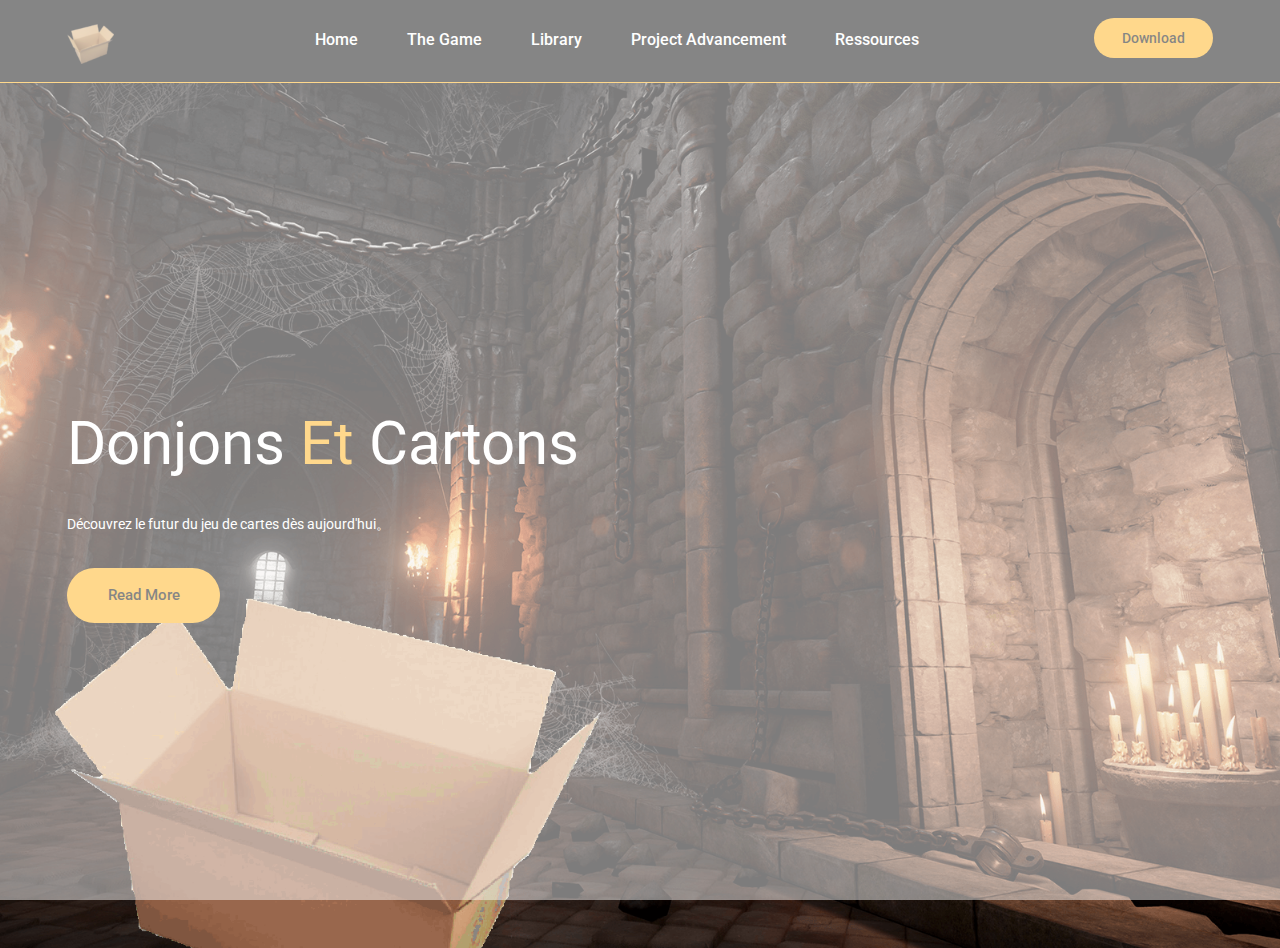
<file: index.html>
<!DOCTYPE html>
<html lang="zxx">
<head>
	<title>Donjons et Cartons</title>
	<meta charset="UTF-8">
	<meta name="description" content="Donjons et Cartons Website">
	<meta name="keywords" content="Projet S2, D&J, html">
	<meta name="viewport" content="width=device-width, initial-scale=1.0">
	<!-- Favicon -->   

	<!-- Google Fonts -->
	<link href="https://fonts.googleapis.com/css?family=Roboto:400,400i,500,500i,700,700i" rel="stylesheet">

	<!-- Stylesheets -->
	<link rel="stylesheet" href="css/bootstrap.min.css"/>
	<link rel="stylesheet" href="css/font-awesome.min.css"/>
	<link rel="stylesheet" href="css/owl.carousel.css"/>
	<link rel="stylesheet" href="css/style.css"/>
	<link rel="stylesheet" href="css/animate.css"/>


	<!--[if lt IE 9]>
	  <script src="https://oss.maxcdn.com/html5shiv/3.7.2/html5shiv.min.js"></script>
	  <script src="https://oss.maxcdn.com/respond/1.4.2/respond.min.js"></script>
	<![endif]-->

</head>
<body>
	<!-- Page Preloder -->
	<div id="preloder">
		<div class="loader"></div>
	</div>

	<!-- Header section -->
	<header class="header-section">
		<div class="container">
			<!-- logo -->
			<a class="site-logo" href="index.html">
				<img src="img/logo.png" alt="">
			</a>
			<div class="user-panel">
				<a href="#">Download</a>
			</div>
			<!-- responsive -->
			<div class="nav-switch">
				<i class="fa fa-bars"></i>
			</div>
			<!-- site menu -->
			<nav class="main-menu">
				<ul>
					<li><a href="index.html">Home</a></li>
					<li><a href="game.html">The Game</a></li>
					<li><a href="library.html">Library</a></li>
					<li><a href="advancement.html">Project Advancement</a></li>
					<li><a href="ressources.html">Ressources</a></li>
				</ul>
			</nav>
		</div>
	</header>
	<!-- Header section end -->


	<!-- Hero section -->
	<section class="hero-section">
		<div class="hero-slider owl-carousel">
			<div class="hs-item set-bg" data-setbg="img/mdr.png">
				<div class="hs-text">
					<div class="container">
						<h2>Donjons <span>Et</span> Cartons</h2>
						<p>Découvrez le futur du jeu de cartes dès aujourd'hui。</p>
						<a href="game.html" class="site-btn">Read More</a>
					</div>
				</div>
			</div>
		</div>
	</section>
	<!-- Hero section end -->




	<!--====== Javascripts & Jquery ======-->
	<script src="js/jquery-3.2.1.min.js"></script>
	<script src="js/bootstrap.min.js"></script>
	<script src="js/owl.carousel.min.js"></script>
	<script src="js/jquery.marquee.min.js"></script>
	<script src="js/main.js"></script>
    </body>
</html>
</file>
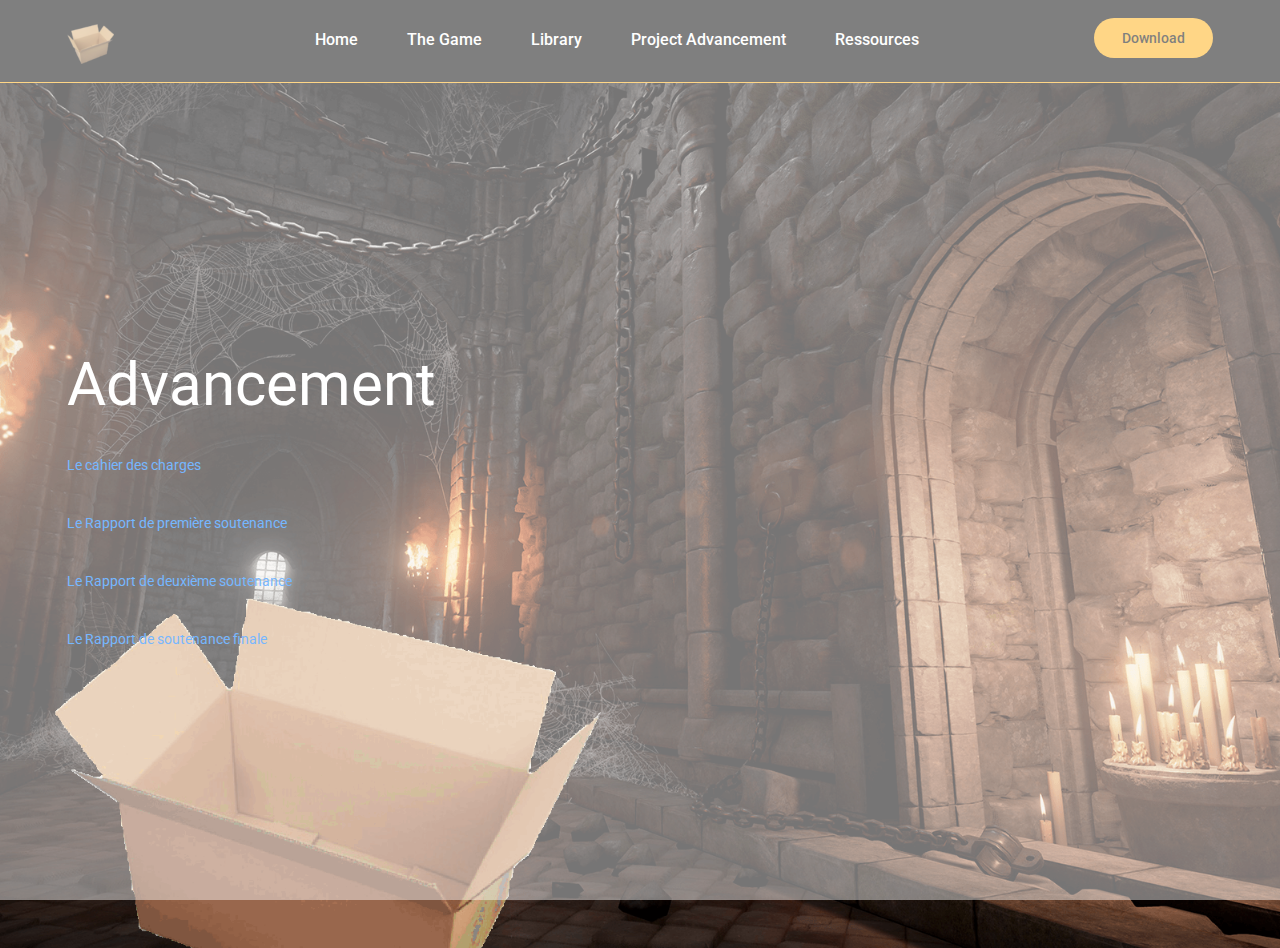
<file: advancement.html>
<!DOCTYPE html>
<html lang="zxx">
<head>
	<title>Donjons et Cartons</title>
	<meta charset="UTF-8">
	<meta name="description" content="Donjons et Cartons Website">
	<meta name="keywords" content="Projet S2, D&J, html">
	<meta name="viewport" content="width=device-width, initial-scale=1.0">
	<!-- Favicon -->   

	<!-- Google Fonts -->
	<link href="https://fonts.googleapis.com/css?family=Roboto:400,400i,500,500i,700,700i" rel="stylesheet">

	<!-- Stylesheets -->
	<link rel="stylesheet" href="css/bootstrap.min.css"/>
	<link rel="stylesheet" href="css/font-awesome.min.css"/>
	<link rel="stylesheet" href="css/owl.carousel.css"/>
	<link rel="stylesheet" href="css/style.css"/>
	<link rel="stylesheet" href="css/animate.css"/>


	<!--[if lt IE 9]>
	  <script src="https://oss.maxcdn.com/html5shiv/3.7.2/html5shiv.min.js"></script>
	  <script src="https://oss.maxcdn.com/respond/1.4.2/respond.min.js"></script>
	<![endif]-->

</head>
<body>
	<!-- Page Preloder -->
	<div id="preloder">
		<div class="loader"></div>
	</div>

	<!-- Header section -->
	<header class="header-section">
		<div class="container">
			<!-- logo -->
			<a class="site-logo" href="index.html">
				<img src="img/logo.png" alt="">
			</a>
			<div class="user-panel">
				<a href="#">Download</a>
			</div>
			<!-- responsive -->
			<div class="nav-switch">
				<i class="fa fa-bars"></i>
			</div>
			<!-- site menu -->
			<nav class="main-menu">
				<ul>
					<li><a href="index.html">Home</a></li>
					<li><a href="game.html">The Game</a></li>
					<li><a href="library.html">Library</a></li>
					<li><a href="advancement.html">Project Advancement</a></li>
					<li><a href="ressources.html">Ressources</a></li>
				</ul>
			</nav>
		</div>
	</header>
	<!-- Header section end -->


	<!-- Hero section -->
	<section class="hero-section">
		<div class="hero-slider owl-carousel">
			<div class="hs-item set-bg" data-setbg="img/mdr.png">
				<div class="hs-text">
					<div class="container">
						<h2>Advancement</h2>
						<p><a href = "pdf/Cahier_des_charges.pdf" download= "Cahier des Charges.pdf" > Le cahier des charges</p>
						<p><a href = "pdf/Rapport_de_soutenance_1.pdf" download= "Rapport de soutenance 1.pdf" > Le Rapport de première soutenance</p>
						<p><a href = "pdf/Rapport_de_soutenance_2.pdf" download= "Rapport de soutenance 2.pdf" > Le Rapport de deuxième soutenance</p>
						<p><a href = "pdf/Rapport_de_soutenance_3.pdf" download= "Rapport de soutenance 3.pdf" > Le Rapport de soutenance finale</p>
					</div>
				</div>
			</div>
		</div>
	</section>
	<!-- Hero section end -->




	<!--====== Javascripts & Jquery ======-->
	<script src="js/jquery-3.2.1.min.js"></script>
	<script src="js/bootstrap.min.js"></script>
	<script src="js/owl.carousel.min.js"></script>
	<script src="js/jquery.marquee.min.js"></script>
	<script src="js/main.js"></script>
    </body>
</html>
</file>
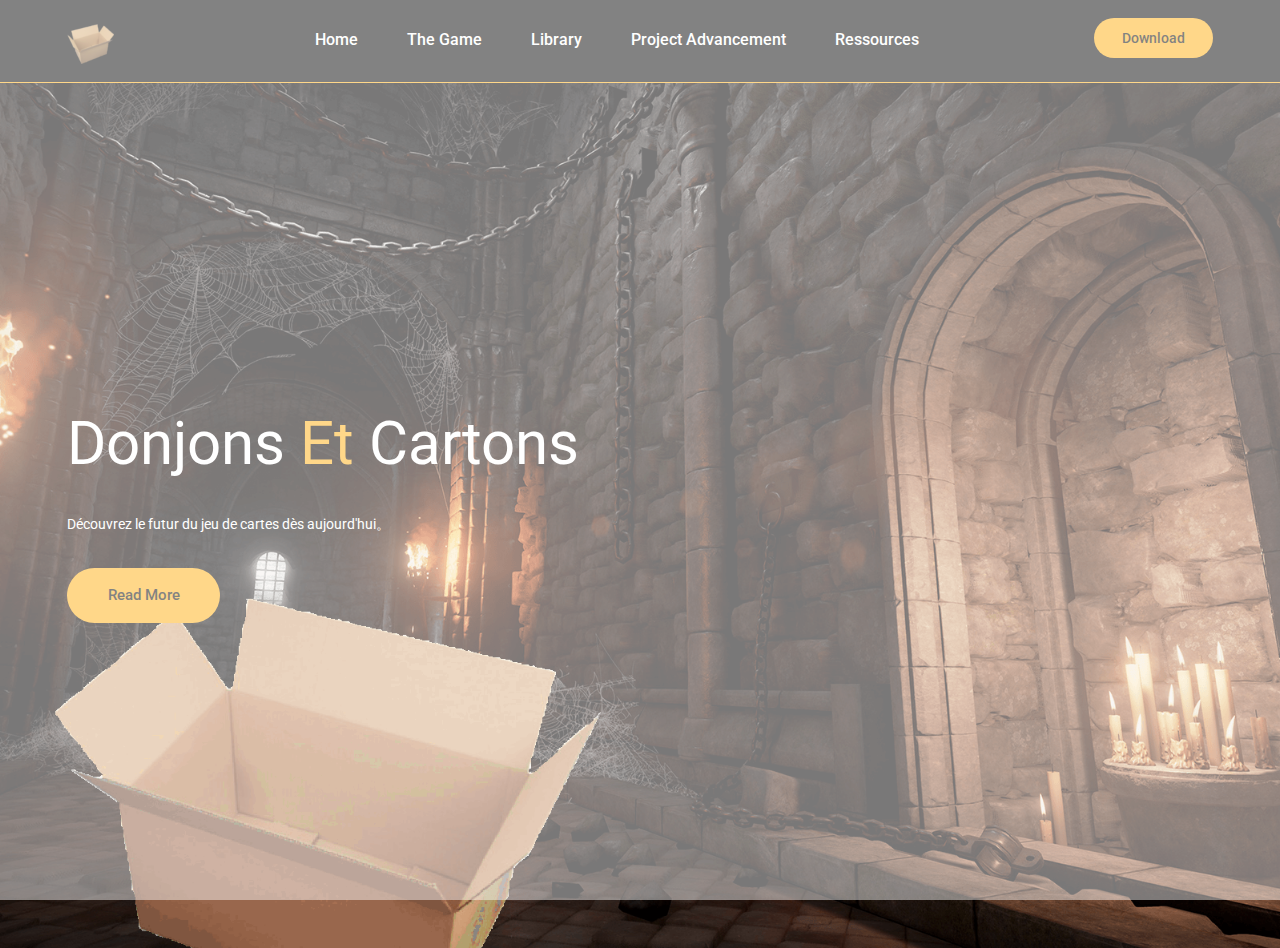
<file: download.html>
<!DOCTYPE html>
<html lang="zxx">
<head>
	<title>Donjons et Cartons</title>
	<meta charset="UTF-8">
	<meta name="description" content="Donjons et Cartons Website">
	<meta name="keywords" content="Projet S2, D&J, html">
	<meta name="viewport" content="width=device-width, initial-scale=1.0">
	<!-- Favicon -->   

	<!-- Google Fonts -->
	<link href="https://fonts.googleapis.com/css?family=Roboto:400,400i,500,500i,700,700i" rel="stylesheet">

	<!-- Stylesheets -->
	<link rel="stylesheet" href="css/bootstrap.min.css"/>
	<link rel="stylesheet" href="css/font-awesome.min.css"/>
	<link rel="stylesheet" href="css/owl.carousel.css"/>
	<link rel="stylesheet" href="css/style.css"/>
	<link rel="stylesheet" href="css/animate.css"/>


	<!--[if lt IE 9]>
	  <script src="https://oss.maxcdn.com/html5shiv/3.7.2/html5shiv.min.js"></script>
	  <script src="https://oss.maxcdn.com/respond/1.4.2/respond.min.js"></script>
	<![endif]-->

</head>
<body>
	<!-- Page Preloder -->
	<div id="preloder">
		<div class="loader"></div>
	</div>

	<!-- Header section -->
	<header class="header-section">
		<div class="container">
			<!-- logo -->
			<a class="site-logo" href="index.html">
				<img src="img/logo.png" alt="">
			</a>
			<div class="user-panel">
				<a href="#">Download</a>
			</div>
			<!-- responsive -->
			<div class="nav-switch">
				<i class="fa fa-bars"></i>
			</div>
			<!-- site menu -->
			<nav class="main-menu">
				<ul>
					<li><a href="index.html">Home</a></li>
					<li><a href="game.html">The Game</a></li>
					<li><a href="library.html">Library</a></li>
					<li><a href="advancement.html">Project Advancement</a></li>
					<li><a href="ressources.html">Ressources</a></li>
				</ul>
			</nav>
		</div>
	</header>
	<!-- Header section end -->


	<!-- Hero section -->
	<section class="hero-section">
		<div class="hero-slider owl-carousel">
			<div class="hs-item set-bg" data-setbg="img/mdr.png">
				<div class="hs-text">
					<div class="container">
						<h2>Donjons <span>Et</span> Cartons</h2>
						<p>Découvrez le futur du jeu de cartes dès aujourd'hui。</p>
						<a href="#" class="site-btn">Read More</a>
					</div>
				</div>
			</div>
		</div>
	</section>
	<!-- Hero section end -->




	<!--====== Javascripts & Jquery ======-->
	<script src="js/jquery-3.2.1.min.js"></script>
	<script src="js/bootstrap.min.js"></script>
	<script src="js/owl.carousel.min.js"></script>
	<script src="js/jquery.marquee.min.js"></script>
	<script src="js/main.js"></script>
    </body>
</html>
</file>
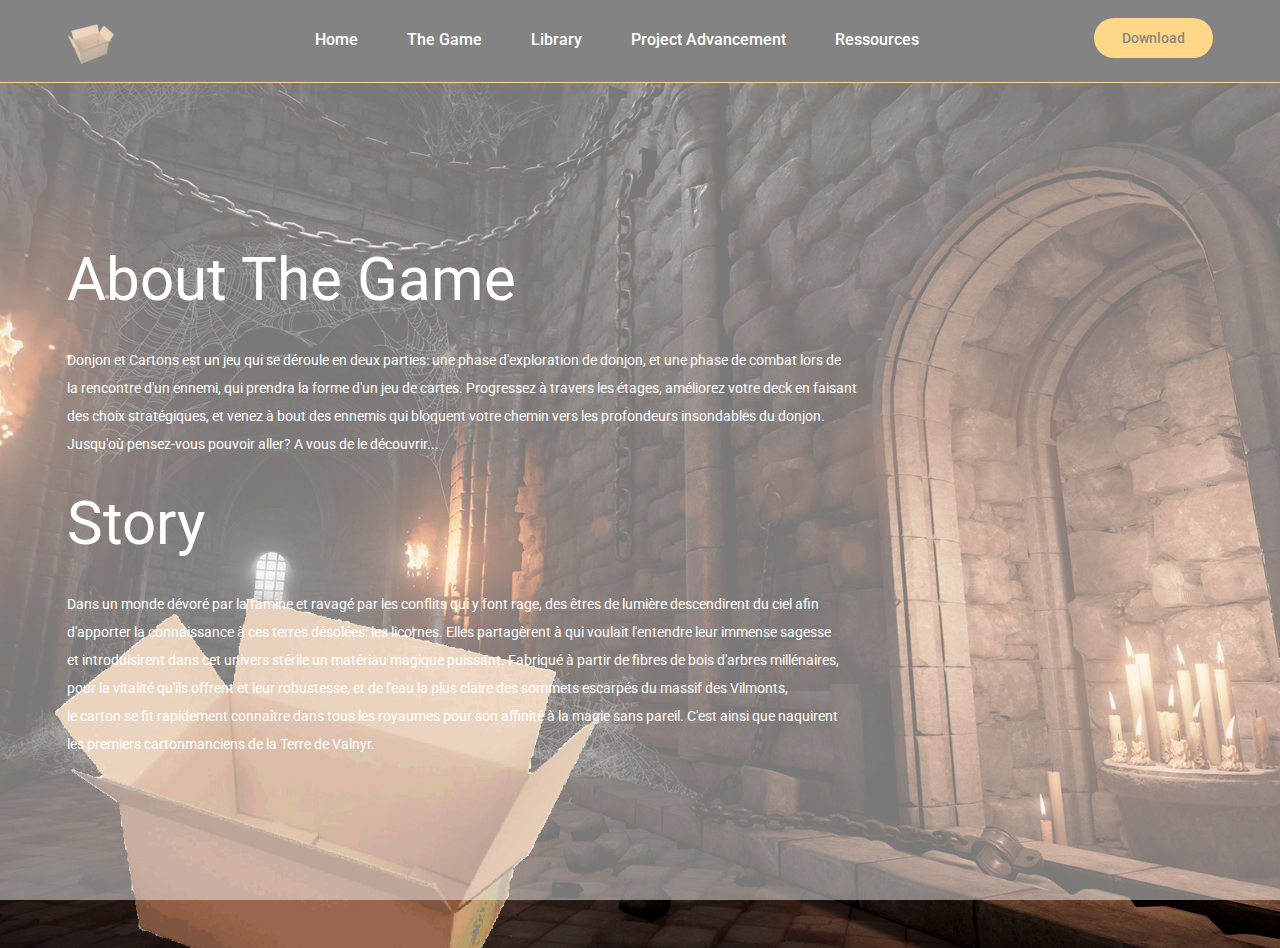
<file: game.html>
<!DOCTYPE html>
<html lang="zxx">
<head>
	<title>Donjons et Cartons</title>
	<meta charset="UTF-8">
	<meta name="description" content="Donjons et Cartons Website">
	<meta name="keywords" content="Projet S2, D&J, html">
	<meta name="viewport" content="width=device-width, initial-scale=1.0">
	<!-- Favicon -->   

	<!-- Google Fonts -->
	<link href="https://fonts.googleapis.com/css?family=Roboto:400,400i,500,500i,700,700i" rel="stylesheet">

	<!-- Stylesheets -->
	<link rel="stylesheet" href="css/bootstrap.min.css"/>
	<link rel="stylesheet" href="css/font-awesome.min.css"/>
	<link rel="stylesheet" href="css/owl.carousel.css"/>
	<link rel="stylesheet" href="css/style.css"/>
	<link rel="stylesheet" href="css/animate.css"/>


	<!--[if lt IE 9]>
	  <script src="https://oss.maxcdn.com/html5shiv/3.7.2/html5shiv.min.js"></script>
	  <script src="https://oss.maxcdn.com/respond/1.4.2/respond.min.js"></script>
	<![endif]-->

</head>
<body>
	<!-- Page Preloder -->
	<div id="preloder">
		<div class="loader"></div>
	</div>

	<!-- Header section -->
	<header class="header-section">
		<div class="container">
			<!-- logo -->
			<a class="site-logo" href="index.html">
				<img src="img/logo.png" alt="">
			</a>
			<div class="user-panel">
				<a href="#">Download</a>
			</div>
			<!-- responsive -->
			<div class="nav-switch">
				<i class="fa fa-bars"></i>
			</div>
			<!-- site menu -->
			<nav class="main-menu">
				<ul>
					<li><a href="index.html">Home</a></li>
					<li><a href="game.html">The Game</a></li>
					<li><a href="library.html">Library</a></li>
					<li><a href="advancement.html">Project Advancement</a></li>
					<li><a href="ressources.html">Ressources</a></li>
				</ul>
			</nav>
		</div>
	</header>
	<!-- Header section end -->


	<!-- Hero section -->
	<section class="hero-section">
		<div class="hero-slider owl-carousel">
			<div class="hs-item set-bg" data-setbg="img/mdr.png">
				<div class="hs-text">
					<div class="container">
						<h2>About The Game</h2>
						<p>Donjon et Cartons est un jeu qui se déroule en deux parties: une phase d'exploration de donjon, et une phase de combat lors de <br>
						la rencontre d'un ennemi, qui prendra la forme d'un jeu de cartes. Progressez à travers les étages, améliorez votre deck en faisant <br>
						des choix stratégiques, et venez à bout des ennemis qui bloquent votre chemin vers les profondeurs insondables du donjon.<br>
						Jusqu'où pensez-vous pouvoir aller? A vous de le découvrir...</p>
						<h2> Story </h2>
						<p>Dans un monde dévoré par la famine et ravagé par les conflits qui y font rage, des êtres de lumière descendirent du ciel afin <br>
						d'apporter la connaissance à ces terres désolées: les licornes. Elles partagèrent à qui voulait l'entendre leur immense sagesse <br>
						et introduisirent dans cet univers stérile un matériau magique puissant. Fabriqué à partir de fibres de bois d'arbres millénaires,<br>
						pour la vitalité qu'ils offrent et leur robustesse, et de l'eau la plus claire des sommets escarpés du massif des Vilmonts, <br>
						le carton se fit rapidement connaître dans tous les royaumes pour son affinité à la magie sans pareil. C'est ainsi que naquirent <br>
						les premiers cartonmanciens de la Terre de Valnyr.</p>
					</div>
				</div>
			</div>
		</div>
	</section>
	<!-- Hero section end -->




	<!--====== Javascripts & Jquery ======-->
	<script src="js/jquery-3.2.1.min.js"></script>
	<script src="js/bootstrap.min.js"></script>
	<script src="js/owl.carousel.min.js"></script>
	<script src="js/jquery.marquee.min.js"></script>
	<script src="js/main.js"></script>
    </body>
</html>
</file>
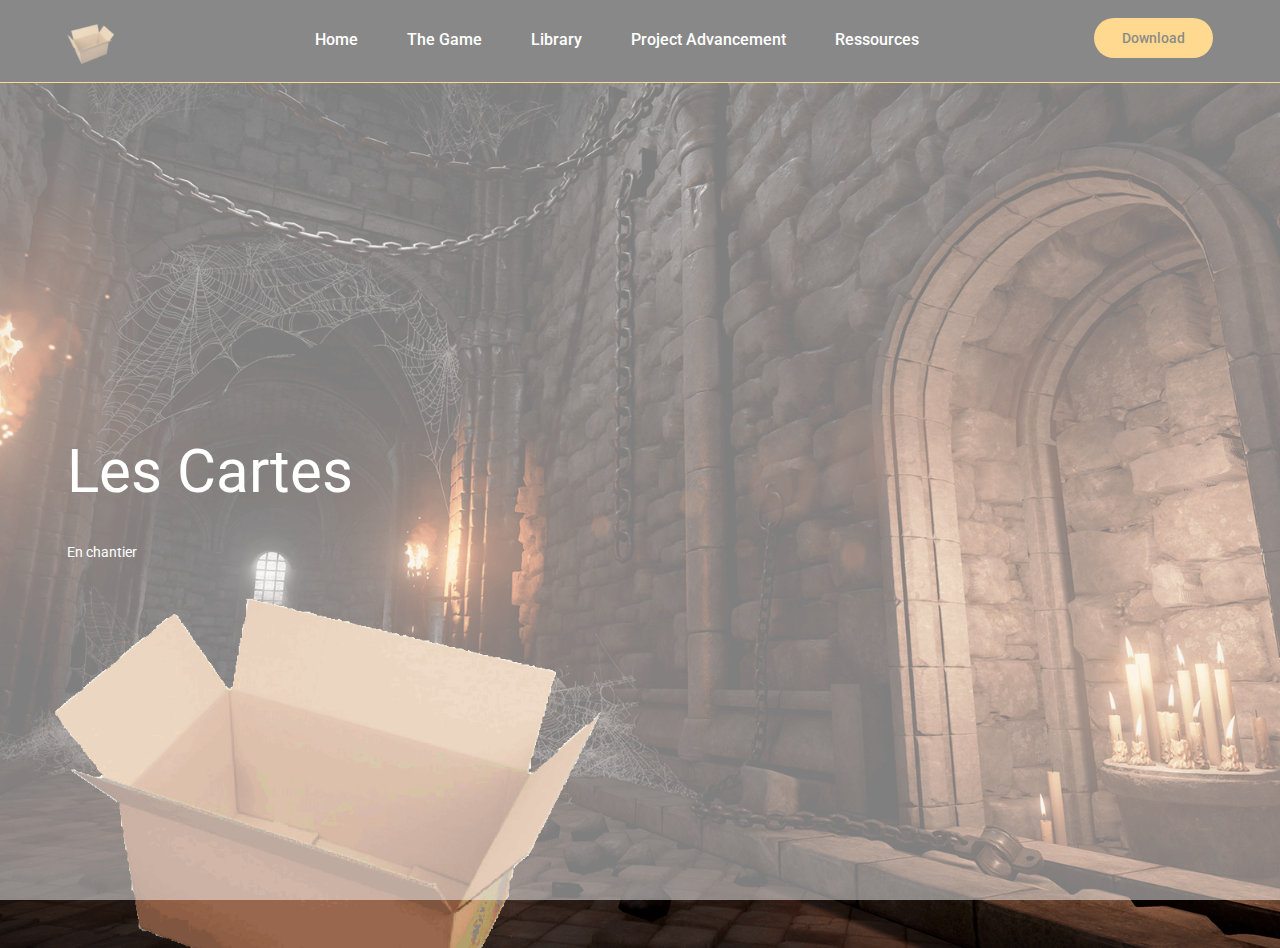
<file: library.html>
<!DOCTYPE html>
<html lang="zxx">
<head>
	<title>Donjons et Cartons</title>
	<meta charset="UTF-8">
	<meta name="description" content="Donjons et Cartons Website">
	<meta name="keywords" content="Projet S2, D&J, html">
	<meta name="viewport" content="width=device-width, initial-scale=1.0">
	<!-- Favicon -->   

	<!-- Google Fonts -->
	<link href="https://fonts.googleapis.com/css?family=Roboto:400,400i,500,500i,700,700i" rel="stylesheet">

	<!-- Stylesheets -->
	<link rel="stylesheet" href="css/bootstrap.min.css"/>
	<link rel="stylesheet" href="css/font-awesome.min.css"/>
	<link rel="stylesheet" href="css/owl.carousel.css"/>
	<link rel="stylesheet" href="css/style.css"/>
	<link rel="stylesheet" href="css/animate.css"/>


	<!--[if lt IE 9]>
	  <script src="https://oss.maxcdn.com/html5shiv/3.7.2/html5shiv.min.js"></script>
	  <script src="https://oss.maxcdn.com/respond/1.4.2/respond.min.js"></script>
	<![endif]-->

</head>
<body>
	<!-- Page Preloder -->
	<div id="preloder">
		<div class="loader"></div>
	</div>

	<!-- Header section -->
	<header class="header-section">
		<div class="container">
			<!-- logo -->
			<a class="site-logo" href="index.html">
				<img src="img/logo.png" alt="">
			</a>
			<div class="user-panel">
				<a href="#">Download</a>
			</div>
			<!-- responsive -->
			<div class="nav-switch">
				<i class="fa fa-bars"></i>
			</div>
			<!-- site menu -->
			<nav class="main-menu">
				<ul>
					<li><a href="index.html">Home</a></li>
					<li><a href="game.html">The Game</a></li>
					<li><a href="library.html">Library</a></li>
					<li><a href="advancement.html">Project Advancement</a></li>
					<li><a href="ressources.html">Ressources</a></li>
				</ul>
			</nav>
		</div>
	</header>
	<!-- Header section end -->


	<!-- Hero section -->
	<section class="hero-section">
		<div class="hero-slider owl-carousel">
			<div class="hs-item set-bg" data-setbg="img/mdr.png">
				<div class="hs-text">
					<div class="container">
						<h2>Les Cartes</h2>
						<p>En chantier</p>
					</div>
				</div>
			</div>
		</div>
	</section>
	<!-- Hero section end -->




	<!--====== Javascripts & Jquery ======-->
	<script src="js/jquery-3.2.1.min.js"></script>
	<script src="js/bootstrap.min.js"></script>
	<script src="js/owl.carousel.min.js"></script>
	<script src="js/jquery.marquee.min.js"></script>
	<script src="js/main.js"></script>
    </body>
</html>
</file>
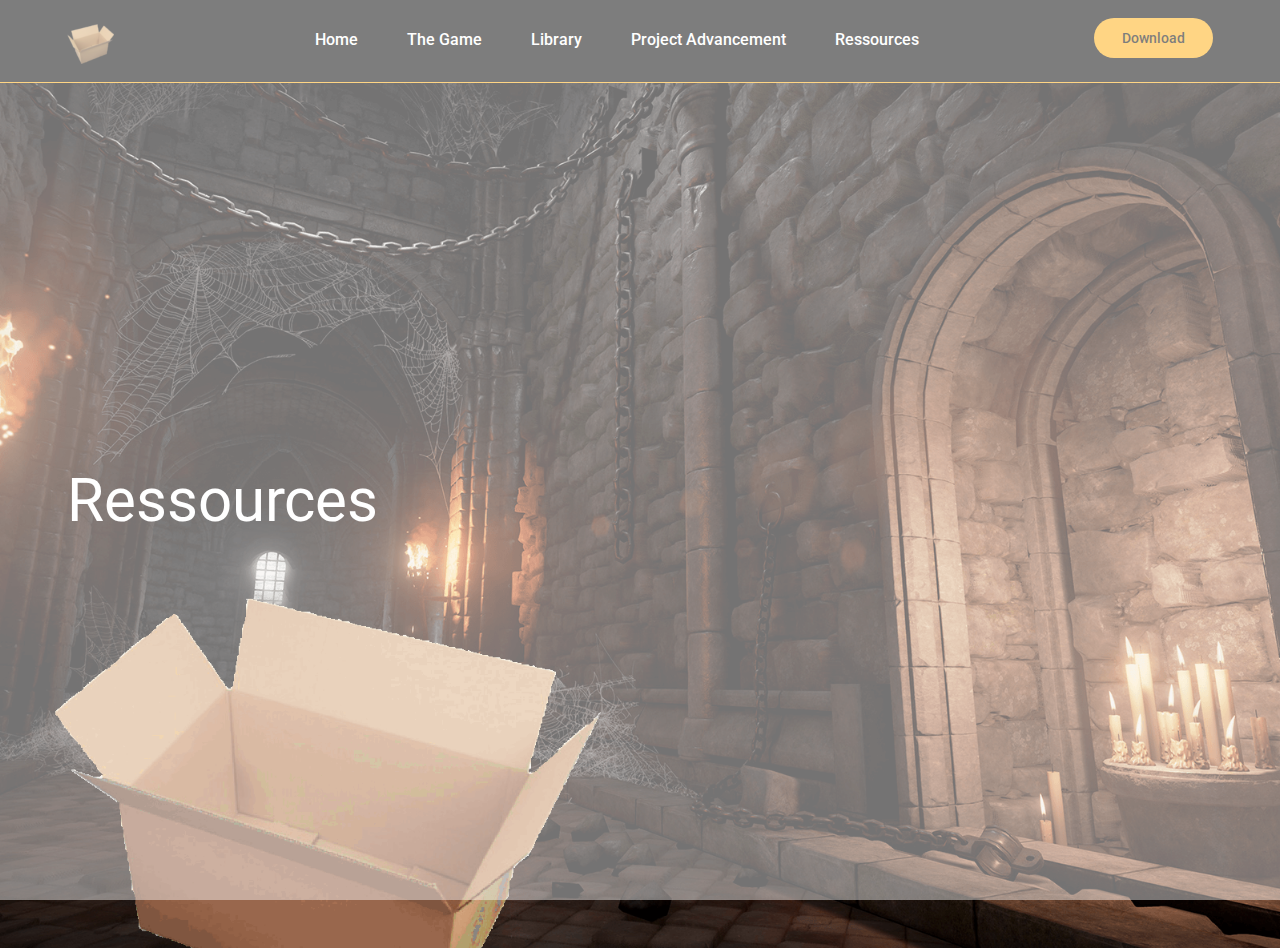
<file: ressources.html>
<!DOCTYPE html>
<html lang="zxx">
<head>
	<title>Donjons et Cartons</title>
	<meta charset="UTF-8">
	<meta name="description" content="Donjons et Cartons Website">
	<meta name="keywords" content="Projet S2, D&J, html">
	<meta name="viewport" content="width=device-width, initial-scale=1.0">
	<!-- Favicon -->   

	<!-- Google Fonts -->
	<link href="https://fonts.googleapis.com/css?family=Roboto:400,400i,500,500i,700,700i" rel="stylesheet">

	<!-- Stylesheets -->
	<link rel="stylesheet" href="css/bootstrap.min.css"/>
	<link rel="stylesheet" href="css/font-awesome.min.css"/>
	<link rel="stylesheet" href="css/owl.carousel.css"/>
	<link rel="stylesheet" href="css/style.css"/>
	<link rel="stylesheet" href="css/animate.css"/>


	<!--[if lt IE 9]>
	  <script src="https://oss.maxcdn.com/html5shiv/3.7.2/html5shiv.min.js"></script>
	  <script src="https://oss.maxcdn.com/respond/1.4.2/respond.min.js"></script>
	<![endif]-->

</head>
<body>
	<!-- Page Preloder -->
	<div id="preloder">
		<div class="loader"></div>
	</div>

	<!-- Header section -->
	<header class="header-section">
		<div class="container">
			<!-- logo -->
			<a class="site-logo" href="index.html">
				<img src="img/logo.png" alt="">
			</a>
			<div class="user-panel">
				<a href="#">Download</a>
			</div>
			<!-- responsive -->
			<div class="nav-switch">
				<i class="fa fa-bars"></i>
			</div>
			<!-- site menu -->
			<nav class="main-menu">
				<ul>
					<li><a href="index.html">Home</a></li>
					<li><a href="game.html">The Game</a></li>
					<li><a href="library.html">Library</a></li>
					<li><a href="advancement.html">Project Advancement</a></li>
					<li><a href="ressources.html">Ressources</a></li>
				</ul>
			</nav>
		</div>
	</header>
	<!-- Header section end -->


	<!-- Hero section -->
	<section class="hero-section">
		<div class="hero-slider owl-carousel">
			<div class="hs-item set-bg" data-setbg="img/mdr.png">
				<div class="hs-text">
					<div class="container">
						<h2>Ressources</h2>
						<p></p>
					</div>
				</div>
			</div>
		</div>
	</section>
	<!-- Hero section end -->




	<!--====== Javascripts & Jquery ======-->
	<script src="js/jquery-3.2.1.min.js"></script>
	<script src="js/bootstrap.min.js"></script>
	<script src="js/owl.carousel.min.js"></script>
	<script src="js/jquery.marquee.min.js"></script>
	<script src="js/main.js"></script>
    </body>
</html>
</file>
<file: css/style.css>
/* =================================
------------------------------------
  Game Warrior Template
  Version: 1.0
 ------------------------------------ 
 ====================================*/

/*---------------------------*/
/* Template default CSS
/*---------------------------*/

html,
body {
	height: 100%;
	font-family: 'Roboto', sans-serif;
	-webkit-font-smoothing: antialiased;
	font-smoothing: antialiased;
}

h1,
h2,
h4,
h5,
h6 {
	margin: 0;
	font-weight: 500;
	color: #131313;
}

h1 {
	font-size: 70px;
}

h2 {
	font-size: 36px;
}

h3 {
	font-size: 30px;
	color: #fbb710;
}

h4 {
	font-size: 24px;
}

h5 {
	font-size: 20px;
}

h6 {
	font-size: 16px;
}

p {
	font-size: 14px;
	color: #878787;
	line-height: 2;
}

img {
	max-width: 100%;
}

input:focus,
select:focus,
button:focus,
textarea:focus {
	outline: none;
}

a:hover,
a:focus {
	text-decoration: none;
	outline: none;
}

ul,
ol {
	padding: 0;
	margin: 0;
}

/*---------------------
  Helper CSS
-----------------------*/

.section-title {
	text-align: center;
	margin-bottom: 75px;
}

.section-title h2 {
	padding-top: 10px;
	font-size: 36px;
}

.set-bg {
	background-repeat: no-repeat;
	background-size: cover;
	background-position: top center;
}

.spad {
	padding-top: 97px;
	padding-bottom: 97px;
}

.text-white h1,
.text-white h2,
.text-white h3,
.text-white h4,
.text-white h5,
.text-white h6,
.text-white p,
.text-white span,
.text-white li,
.text-white a {
	color: #fff;
}

.rating i {
	color: #fbb710;
}

.rating .is-fade {
	color: #e0e3e4;
}

/*---------------------
  Commom elements
-----------------------*/

/* buttons */
.site-btn {
	display: inline-block;
	text-align: center;
	font-size: 15px;
	color: #131313;
	padding: 16px 30px;
	min-width: 153px;
	border-radius: 50px;
	font-weight: 500;
	border: none;
	background: #ffb320;
	cursor: pointer;
}

.site-btn.btn-sm {
	padding: 10px 30px;
	min-width: 163px;
}

.site-btn:hover {
	color: #131313;
}

.cata {
	display: inline-block;
	text-transform: uppercase;
	font-size: 12px;
	font-weight: 500;
	color: #fff;
	padding: 6px 25px;
}

.cata.new {
	background: #ff205f;
}

.cata.strategy {
	background: #4eae60;
}

.cata.racing {
	background: #694eae;
}

.cata.adventure {
	background: #40abf5;
}

/* Preloder */
#preloder {
	position: fixed;
	width: 100%;
	height: 100%;
	top: 0;
	left: 0;
	z-index: 999999;
	background: #fff;
}

.loader {
	width: 40px;
	height: 40px;
	position: absolute;
	top: 50%;
	left: 50%;
	margin-top: -13px;
	margin-left: -13px;
	border-radius: 60px;
	animation: loader 0.8s linear infinite;
	-webkit-animation: loader 0.8s linear infinite;
}

@keyframes loader {
	0% {
		-webkit-transform: rotate(0deg);
		transform: rotate(0deg);
		border: 4px solid #f44336;
		border-left-color: transparent;
	}
	50% {
		-webkit-transform: rotate(180deg);
		transform: rotate(180deg);
		border: 4px solid #673ab7;
		border-left-color: transparent;
	}
	100% {
		-webkit-transform: rotate(360deg);
		transform: rotate(360deg);
		border: 4px solid #f44336;
		border-left-color: transparent;
	}
}

@-webkit-keyframes loader {
	0% {
		-webkit-transform: rotate(0deg);
		border: 4px solid #f44336;
		border-left-color: transparent;
	}
	50% {
		-webkit-transform: rotate(180deg);
		border: 4px solid #673ab7;
		border-left-color: transparent;
	}
	100% {
		-webkit-transform: rotate(360deg);
		border: 4px solid #f44336;
		border-left-color: transparent;
	}
}

/*------------------
  Header section
---------------------*/

.header-section {
	background: #131313;
	clear: both;
	overflow: hidden;
	padding: 18px 0;
	border-bottom: 1px solid #ffb320;
}

.site-logo {
	display: inline-block;
	float: left;
	padding-top: 6px;
}

.user-panel {
	float: right;
	font-weight: 500;
	background: #ffb320;
	padding: 8px 28px;
	border-radius: 30px;
}

.user-panel a {
	font-size: 14px;
	color: #131313;
}

.main-menu {
	float: right;
	margin-right: 170px;
}

.main-menu ul {
	list-style: none;
}

.main-menu ul li {
	display: inline;
}

.main-menu ul li a {
	display: inline-block;
	font-size: 16px;
	color: #fff;
	margin-left: 35px;
	font-weight: 500;
	padding: 10px 5px;
}

.main-menu ul li a:hover {
	color: #ffb320;
}

.header-btn {
	float: right;
	margin-right: 0;
}

.nav-switch {
	display: none;
}

/*------------------
  Hero Section
---------------------*/

.hero-slider .hs-item {
	height: 865px;
	display: table;
	width: 100%;
}

.hero-slider .hs-text {
	display: table-cell;
	vertical-align: middle;
}

.hero-slider .hs-text h2 {
	color: #fff;
	font-weight: 400;
	font-size: 60px;
	margin-bottom: 30px;
	position: relative;
	top: -80px;
	opacity: 0;
}

.hero-slider .hs-text h2 span {
	color: #ffb320;
}

.hero-slider .hs-text p {
	color: #fff;
	margin-bottom: 30px;
	position: relative;
	position: relative;
	top: -90px;
	opacity: 0;
}

.hero-slider .hs-text .site-btn {
	position: relative;
	top: -100px;
	opacity: 0;
}

.hero-slider .owl-item.active .hs-item h2,
.hero-slider .owl-item.active .hs-item p,
.hero-slider .owl-item.active .hs-item .site-btn {
	top: 0;
	opacity: 1;
}

.hero-slider .owl-item.active .hs-item h2 {
	-webkit-transition: all 0.5s ease 1s;
	-o-transition: all 0.5s ease 1s;
	transition: all 0.5s ease 1s;
}

.hero-slider .owl-item.active .hs-item p {
	-webkit-transition: all 0.5s ease 0.8s;
	-o-transition: all 0.5s ease 0.8s;
	transition: all 0.5s ease 0.8s;
}

.hero-slider .owl-item.active .hs-item .site-btn {
	-webkit-transition: all 0.5s ease 0.6s;
	-o-transition: all 0.5s ease 0.6s;
	transition: all 0.5s ease 0.6s;
}

.hero-slider .owl-dots {
	position: relative;
	max-width: 1146px;
	margin: -33px auto 0;
	top: -67px;
	z-index: 5;
}

.hero-slider .owl-dots .owl-dot {
	display: inline-block;
	margin-right: 13px;
	width: 33px;
	height: 33px;
	font-size: 14px;
	font-weight: 500;
	text-align: center;
	padding-top: 7px;
	border-radius: 40px;
	background: #dbe2ec;
}

.hero-slider .owl-dots .owl-dot.active {
	background: #ffb320;
}

/*---------------------
  Latest News section
-----------------------*/

.latest-news-section {
	overflow: hidden;
	display: block;
	clear: both;
	background: #131313;
	padding: 24px 0;
	position: relative;
}

.ln-title {
	position: absolute;
	height: 100%;
	width: 29%;
	left: 0;
	top: 0;
	text-align: right;
	padding-top: 24px;
	padding-right: 66px;
	font-size: 18px;
	font-weight: 500;
	color: #fff;
	background: #ffb320;
	z-index: 1;
}

.news-ticker {
	width: 71%;
	float: right;
	overflow: hidden;
	display: inline-block;
}

.news-ticker-contant .nt-item {
	margin-right: 35px;
	color: #fff;
	display: inline-block;
}

.news-ticker-contant .nt-item span {
	margin-right: 35px;
	display: inline-block;
	text-transform: uppercase;
	font-size: 12px;
	font-weight: 500;
	color: #fff;
	padding: 4px 20px;
}

.news-ticker-contant .nt-item span.new {
	background: #ff205f;
}

.news-ticker-contant .nt-item span.strategy {
	background: #4eae60;
}

.news-ticker-contant .nt-item span.racing {
	background: #694eae;
}

/*------------------
  Feature Section
---------------------*/

.feature-item {
	height: 415px;
	position: relative;
}

.feature-item:after {
	position: absolute;
	content: "";
	width: 100%;
	height: 100%;
	left: 0;
	top: 0;
	background: #000;
	opacity: .65;
}

.feature-item .cata {
	position: relative;
	margin-top: 28px;
	margin-left: 29px;
	z-index: 3;
}

.feature-item .fi-content {
	position: absolute;
	width: 100%;
	left: 0;
	bottom: 0;
	padding: 0 26px 24px;
	z-index: 2;
}

.feature-item .fi-content h5 {
	margin-bottom: 18px;
}

.feature-item .fi-content .fi-comment {
	font-size: 12px;
	opacity: .54;
}

/*----------------------
  Recent Game Section
------------------------*/

.recent-game-section {
	background-color: #eef2f6;
	border-top: 1px solid #d6dee7;
	border-bottom: 1px solid #d6dee7;
}

.recent-game-item .rgi-thumb {
	height: 204px;
	padding: 25px 28px;
}

.recent-game-item .rgi-content {
	padding: 34px 22px 20px;
	background: #fff;
	border: 1px solid #d6dee7;
	border-top: none;
	position: relative;
}

.recent-game-item .rgi-content h5 {
	margin-bottom: 20px;
	line-height: 1.5;
}

.recent-game-item .rgi-content .comment {
	font-size: 12px;
	color: #737373;
}

.recent-game-item .rgi-extra {
	position: absolute;
	right: 0;
	bottom: 0;
	width: 70px;
}

.recent-game-item .rgi-extra .rgi-star,
.recent-game-item .rgi-extra .rgi-heart {
	height: 35px;
	width: 35px;
	float: left;
	display: block;
	padding: 6px 8px 0;
}

.recent-game-item .rgi-extra .rgi-star {
	background: #ffb320;
}

.recent-game-item .rgi-extra .rgi-heart {
	background: #ff205f;
}

/*----------------------
  Tournaments Section
------------------------*/

.tournaments-section {
	background-image: url("../img/pattern.png");
	background-repeat: repeat;
}

.tournament-title {
	display: inline-block;
	padding: 7px 25px;
	font-size: 12px;
	font-weight: 500;
	color: #fff;
	text-transform: uppercase;
	background: #fb6e10;
}

.tournament-item {
	background: #252525;
}

.tournament-item .ti-notic {
	display: inline-block;
	padding: 8px 21px;
	font-size: 12px;
	font-weight: 700;
	color: #131313;
	text-transform: uppercase;
	background: #ffb320;
}

.tournament-item .ti-content {
	padding: 38px 24px;
	overflow: hidden;
}

.tournament-item .ti-thumb {
	width: 168px;
	height: 178px;
	float: left;
}

.tournament-item .ti-text {
	padding-left: 195px;
}

.tournament-item .ti-text h4 {
	color: #ffb320;
	margin-bottom: 20px;
}

.tournament-item .ti-text ul {
	list-style: none;
	margin-bottom: 20px;
}

.tournament-item .ti-text ul li {
	color: #fff;
	font-size: 12px;
	margin-bottom: 6px;
}

.tournament-item .ti-text ul li span {
	color: #9a9a9a;
}

.tournament-item .ti-text p {
	font-size: 12px;
	margin-bottom: 0;
}

.tournament-item .ti-text p span {
	font-weight: 500;
	color: #ffb320;
}

/*----------------------
  Review Section
------------------------*/

.review-section {
	background-position: right top;
}

.review-item .review-cover {
	position: relative;
	margin-bottom: 30px;
	height: 345px;
}

.review-item .review-cover .score {
	position: absolute;
	width: 54px;
	height: 54px;
	top: -27px;
	left: 26px;
	padding-top: 15px;
	font-size: 18px;
	font-weight: 500;
	color: #fff;
	text-align: center;
	border-radius: 50%;
	z-index: 1;
}

.review-item .review-cover .score.yellow {
	background: #ffb320;
}

.review-item .review-cover .score.purple {
	background: #694eae;
}

.review-item .review-cover .score.pink {
	background: #ff20ae;
}

.review-item .review-cover .score.green {
	background: #4eae60;
}

.review-item .review-text {
	text-align: center;
}

.review-item .review-text h5 {
	margin-bottom: 20px;
}

.review-item .review-text p {
	margin-bottom: 0;
}

.review-item .rating {
	margin-bottom: 20px;
}

.review-item .rating i {
	font-size: 12px;
}

/*----------------------
  Footer top Section
------------------------*/

.footer-top-section {
	background-image: url("../img/pattern.png");
	background-repeat: repeat;
	padding: 72px 0;
}

.footer-top-section .container {
	position: relative;
}

.footer-top-bg {
	position: absolute;
	left: -30px;
	bottom: -85px;
	z-index: 2;
}

.footer-logo img {
	margin-bottom: 35px;
}

.footer-widget {
	padding: 40px 30px 7px;
	background: #252525;
	border: 1px solid #4a4a4a;
}

.footer-widget .fw-title {
	color: #fff;
	margin-bottom: 40px;
}

.latest-blog .lb-item {
	margin-bottom: 23px;
	overflow: hidden;
}

.latest-blog .lb-item .lb-thumb {
	width: 97px;
	height: 97px;
	float: left;
}

.latest-blog .lb-item .lb-content {
	padding-left: 110px;
}

.latest-blog .lb-item .lb-content .lb-date {
	font-size: 12px;
	color: #ffb320;
	margin-bottom: 8px;
}

.latest-blog .lb-item .lb-content p {
	font-size: 12px;
	margin-bottom: 5px;
	color: #d3d3d3;
}

.latest-blog .lb-item .lb-content .lb-author {
	font-size: 12px;
	color: #d3d3d3;
	opacity: 0.45;
}

.top-comment {
	overflow: hidden;
}

.top-comment .tc-item {
	margin-bottom: 23px;
	overflow: hidden;
}

.top-comment .tc-item .tc-thumb {
	width: 63px;
	height: 63px;
	border-radius: 50%;
	float: left;
}

.top-comment .tc-item .tc-content {
	padding-left: 100px;
}

.top-comment .tc-item .tc-content p {
	font-size: 12px;
	color: #d3d3d3;
	margin-bottom: 5px;
}

.top-comment .tc-item .tc-content p a {
	color: #ff205f;
}

.top-comment .tc-item .tc-content p span {
	color: #7a7a7a;
}

.top-comment .tc-item .tc-content .tc-date {
	font-size: 12px;
	color: #ffb320;
}

/*----------------------
  Footer Section
------------------------*/

.footer-section {
	padding: 18px 0 16px;
	overflow: hidden;
	background: #252525;
}

.footer-menu {
	list-style: none;
	float: right;
}

.footer-menu li {
	display: inline;
}

.footer-menu li a {
	display: inline-block;
	font-size: 14px;
	font-weight: 500;
	color: #aeaeae;
	margin-left: 30px;
}

.copyright {
	float: left;
	margin-bottom: 0;
	font-weight: 500;
	color: #aeaeae;
}

/*------------------
  Other Pages
--------------------
====================*/

.page-info-section {
	height: 499px;
	position: relative;
}

.page-info-section .pi-content {
	position: absolute;
	width: 100%;
	bottom: 65px;
	left: 0;
	z-index: 2;
}

.page-info-section .pi-content h2 {
	font-size: 60px;
	margin-bottom: 25px;
	font-weight: 400;
}

.site-pagination {
	padding-top: 50px;
}

.site-pagination a,
.site-pagination span {
	width: 33px;
	height: 33px;
	font-size: 14px;
	font-weight: 500;
	padding-top: 7px;
	text-align: center;
	display: inline-block;
	border-radius: 50%;
	color: #131313;
	margin-right: 10px;
}

.site-pagination .active {
	background: #ffb320;
}

.site-pagination.sp-style-2 a,
.site-pagination.sp-style-2 span {
	background: #e5e5e5;
}

.site-pagination.sp-style-2 .active {
	background: #ffb320;
}

.widget-item {
	margin-bottom: 73px;
}

.widget-item:last-child {
	margin-bottom: 0;
}

.widget-item .widget-title {
	margin-bottom: 40px;
}

.widget-item .latest-blog .lb-item .lb-content p,
.widget-item .top-comment .tc-item .tc-content p {
	color: #131313;
}

.widget-item .latest-blog .lb-item .lb-content .lb-author {
	color: #737373;
}

.widget-item .top-comment .tc-item .tc-content {
	padding-right: 20px;
}

.widget-item .review-item {
	background: #eff2f5;
}

.widget-item .review-item .review-text {
	padding: 0 35px 20px;
}

.search-widget {
	position: relative;
}

.search-widget input {
	width: 100%;
	height: 41px;
	border: 1px solid #d6dee7;
	padding-left: 22px;
	padding-right: 45px;
	font-size: 12px;
}

.search-widget button {
	position: absolute;
	right: 0;
	top: 0;
	height: 100%;
	background: none;
	border: none;
	padding-right: 15px;
	color: #878787;
	cursor: pointer;
}

/*-----------------
  Categories page
--------------------*/

.recent-game-page .recent-game-item {
	margin-bottom: 42px;
}

/*-----------------
  Single blog page
--------------------*/

.single-blog-page .blog-thumb {
	height: 424px;
	padding-top: 24px;
	padding-left: 29px;
	margin-bottom: 40px;
	position: relative;
}

.single-blog-page .blog-thumb .rgi-extra {
	position: absolute;
	right: 0;
	bottom: 0;
	width: 70px;
}

.single-blog-page .blog-thumb .rgi-extra .rgi-star,
.single-blog-page .blog-thumb .rgi-extra .rgi-heart {
	height: 35px;
	width: 35px;
	float: left;
	display: block;
	padding: 6px 8px 0;
}

.single-blog-page .blog-thumb .rgi-extra .rgi-star {
	background: #ffb320;
}

.single-blog-page .blog-thumb .rgi-extra .rgi-heart {
	background: #ff205f;
}

.single-blog-page .blog-content h3 {
	margin-bottom: 10px;
}

.single-blog-page .blog-content .meta-comment {
	display: block;
	font-size: 12px;
	color: #737373;
	margin-bottom: 25px;
}

.single-blog-page .blog-content p {
	margin-bottom: 25px;
}

.comment-warp {
	padding-top: 50px;
}

.comment-title {
	margin-bottom: 45px;
}

.comment-list {
	list-style: none;
}

.comment-list li {
	margin-bottom: 40px;
	overflow: hidden;
}

.comment-list .comment .comment-avator {
	width: 63px;
	height: 63px;
	border-radius: 50%;
	float: left;
}

.comment-list .comment .comment-content {
	padding-left: 100px;
}

.comment-list .comment .comment-content h5 {
	font-size: 12px;
	color: #131313;
	font-weight: 400;
	margin-bottom: 10px;
}

.comment-list .comment .comment-content h5 span {
	color: #ffb320;
	padding-left: 18px;
}

.comment-list .comment .comment-content p {
	font-size: 12px;
	margin-bottom: 5px;
}

.comment-list .comment .comment-content .reply {
	font-size: 12px;
	color: #ff1d55;
}

.comment-form-warp {
	padding-top: 30px;
}

.comment-form input[type=text],
.comment-form input[type=email],
.comment-form textarea {
	width: 100%;
	height: 41px;
	border: 1px solid #d6dee7;
	padding-left: 22px;
	padding-right: 45px;
	font-size: 12px;
	margin-bottom: 24px;
}

.comment-form textarea {
	height: 243px;
	padding-top: 15px;
	padding-bottom: 15px;
	margin-bottom: 38px;
}

/*-----------------
  Review page
--------------------*/

.review-page .review-item {
	margin-bottom: 63px;
}

.review-page .review-item .review-text h4 {
	margin-bottom: 10px;
}

.review-dark .review-item .review-text p {
	color: #b5b5b5;
}

.review-section.review-dark {
	background-position: center top;
}

/*-----------------
  Community page
--------------------*/

.community-page .site-pagination {
	padding-top: 62px;
}

.community-warp {
	max-width: 1367px;
	margin: 0 auto;
	background: rgba(0, 0, 0, 0.28);
}

.community-post-list {
	list-style: none;
}

.community-post-list li {
	padding: 33px 55px 65px;
	margin-bottom: 21px;
	overflow: hidden;
	border: 1px solid #878787;
	background: #1f2225;
}

.community-post-list .community-post .author-avator {
	width: 63px;
	height: 63px;
	border-radius: 50%;
	float: left;
}

.community-post-list .community-post .post-content {
	padding-left: 100px;
}

.community-post-list .community-post .post-content h5 {
	font-size: 16px;
	color: #ff205f;
	font-weight: 400;
	margin-bottom: 10px;
}

.community-post-list .community-post .post-content h5 span {
	color: #7a7a7a;
	padding-left: 18px;
}

.community-post-list .community-post .post-content p {
	color: #fff;
	margin-bottom: 5px;
}

.community-post-list .community-post .post-content .post-date {
	font-size: 12px;
	color: #ffb320;
	margin-bottom: 18px;
}

.community-post-list .attachment-file {
	padding-top: 60px;
	max-width: 435px;
}

.community-top-title {
	margin-bottom: 50px;
}

.community-filter {
	margin-bottom: 80px;
}

.community-filter label {
	font-size: 18px;
	color: #1f2225;
	font-weight: 500;
	padding-right: 10px;
}

.community-filter select {
	width: 201px;
	height: 42px;
	font-size: 14px;
	padding: 0 18px;
	color: #1f2225;
	font-weight: 500;
}

/*-----------------
  Contact page
--------------------*/

.map {
	height: 515px;
	background: #ddd;
	margin-bottom: 90px;
}

.contact-info-list {
	padding-top: 55px;
	padding-bottom: 20px;
	list-style: none;
}

.contact-info-list li {
	margin-bottom: 30px;
}

.contact-info-list .cf-left {
	width: 95px;
	float: left;
	font-size: 16px;
	font-weight: 700;
	color: #ffb320;
}

.contact-info-list .cf-right {
	color: #878787;
	font-size: 15px;
	padding-left: 100px;
}

.social-links a {
	color: #474747;
	font-size: 16px;
	margin-left: 10px;
	margin-right: 20px;
}

/*------------------
  Responsive
---------------------*/

@media (min-width: 1200px) {
	.container {
		max-width: 1176px;
	}
}

/* Medium screen : 992px. */

@media only screen and (min-width: 992px) and (max-width: 1199px) {
	.main-menu {
		margin-right: 90px;
	}
	.hero-slider .owl-dots {
		max-width: 930px;
	}
	.review-section {
		background-position: right 10% top;
	}
	.review-item .review-cover {
		height: 280px;
	}
	.latest-blog .lb-item .lb-thumb {
		width: 55px;
		height: 55px;
	}
	.latest-blog .lb-item .lb-content {
		padding-left: 67px;
	}
	.top-comment .tc-item .tc-content {
		padding-left: 95px;
	}
	.footer-top-bg {
		max-width: 370px;
	}
	.page-info-section .pi-content h2 {
		font-size: 50px;
	}
}

/* Tablet :768px. */

@media only screen and (min-width: 768px) and (max-width: 991px) {
	.site-logo {
		max-width: 130px;
	}
	.main-menu {
		margin-right: 25px;
	}
	.main-menu ul li a {
		margin-left: 15px;
	}
	.user-panel {
		padding: 8px 15px;
	}
	.hero-slider .hs-text h2 {
		font-size: 50px;
	}
	.hero-slider .owl-dots {
		max-width: 690px;
	}
	.recent-game-item {
		margin-bottom: 42px;
	}
	.tournament-item .ti-thumb {
		width: 100%;
		height: 230px;
		float: none;
	}
	.tournament-item .ti-text {
		padding-left: 0;
		padding-top: 20px;
	}
	.review-section {
		background-position: left top;
	}
	.review-item {
		margin-bottom: 63px;
	}
	.footer-logo {
		margin-bottom: 50px;
	}
	.latest-blog .lb-item .lb-thumb {
		width: 80px;
		height: 80px;
	}
	.latest-blog .lb-item .lb-content {
		padding-left: 95px;
	}
	.footer-top-bg {
		display: none;
	}
}

/* Large Mobile :480px. */

@media only screen and (max-width: 767px) {
	.header-section {
		overflow: visible;
		padding: 23px 0;
	}
	.header-section .container {
		position: relative;
	}
	.site-logo {
		float: none;
		padding-top: 0;
	}
	.main-menu {
		display: none;
		position: absolute;
		top: calc(100% + 24px);
		left: 0;
		width: 100%;
		background: #ffffff;
		z-index: 999;
	}
	.main-menu ul li {
		display: block;
		border-bottom: 1px solid #ececec;
	}
	.main-menu ul li a {
		margin-left: 0;
		color: #131313;
		padding: 13px 26px;
	}
	.nav-switch {
		color: #fff;
		display: block;
		float: right;
		cursor: pointer;
		font-size: 25px;
	}
	.user-panel {
		display: none;
	}
	.hero-slider .hs-item {
		height: 700px;
	}
	.hero-slider .hs-text h2 {
		font-size: 36px;
	}
	.hero-slider .owl-dots {
		max-width: 510px;
	}
	.ln-title {
		padding-right: 30px;
	}
	.feature-item {
		margin-bottom: 30px;
	}
	.recent-game-item {
		margin-bottom: 42px;
	}
	.review-section {
		background-position: left top;
	}
	.review-item {
		margin-bottom: 63px;
	}
	.footer-logo {
		margin-bottom: 50px;
	}
	.footer-top-bg {
		display: none;
	}
	.footer-section {
		padding: 30px 0 20px;
		text-align: center;
	}
	.footer-menu li:first-child a {
		margin-left: 0;
	}
	.footer-menu,
	.copyright {
		float: none;
	}
	.copyright {
		padding-top: 15px;
	}
	.community-post-list li {
		padding: 30px 25px 30px;
	}
	.page-info-section .pi-content h2 {
		font-size: 50px;
	}
}

/* Medium Mobile :480px. */

@media only screen and (max-width: 576px) {
	.hero-slider .owl-dots {
		padding: 0 15px;
	}
	.feature-section {
		padding-left: 15px;
		padding-right: 15px;
	}
	.community-post-list .community-post .author-avator {
		float: none;
	}
	.community-post-list .community-post .post-content {
		padding-left: 0;
		padding-top: 30px;
	}
}

/* Small Mobile :320px. */

@media only screen and (max-width: 479px) {
	.hero-slider .hs-item {
		height: auto;
		padding: 150px 0;
	}
	.ln-title {
		display: none;
	}
	.news-ticker {
		width: 100%;
	}
	.tournament-item .ti-thumb {
		width: 100%;
		height: 230px;
		float: none;
	}
	.tournament-item .ti-text {
		padding-left: 0;
		padding-top: 20px;
	}
	.latest-blog .lb-item .lb-thumb {
		width: 55px;
		height: 55px;
	}
	.latest-blog .lb-item .lb-content {
		padding-left: 67px;
	}
	.top-comment .tc-item .tc-content {
		padding-left: 85px;
	}
	.site-btn {
		padding: 11px 30px;
		min-width: 145px;
	}
	.comment-list .comment .comment-avator {
		float: none;
	}
	.comment-list .comment .comment-content {
		padding-left: 0;
		padding-top: 20px;
	}
	.footer-widget {
		padding: 40px 15px 7px;
	}
	.page-info-section .pi-content h2 {
		font-size: 40px;
	}
}
</file>
